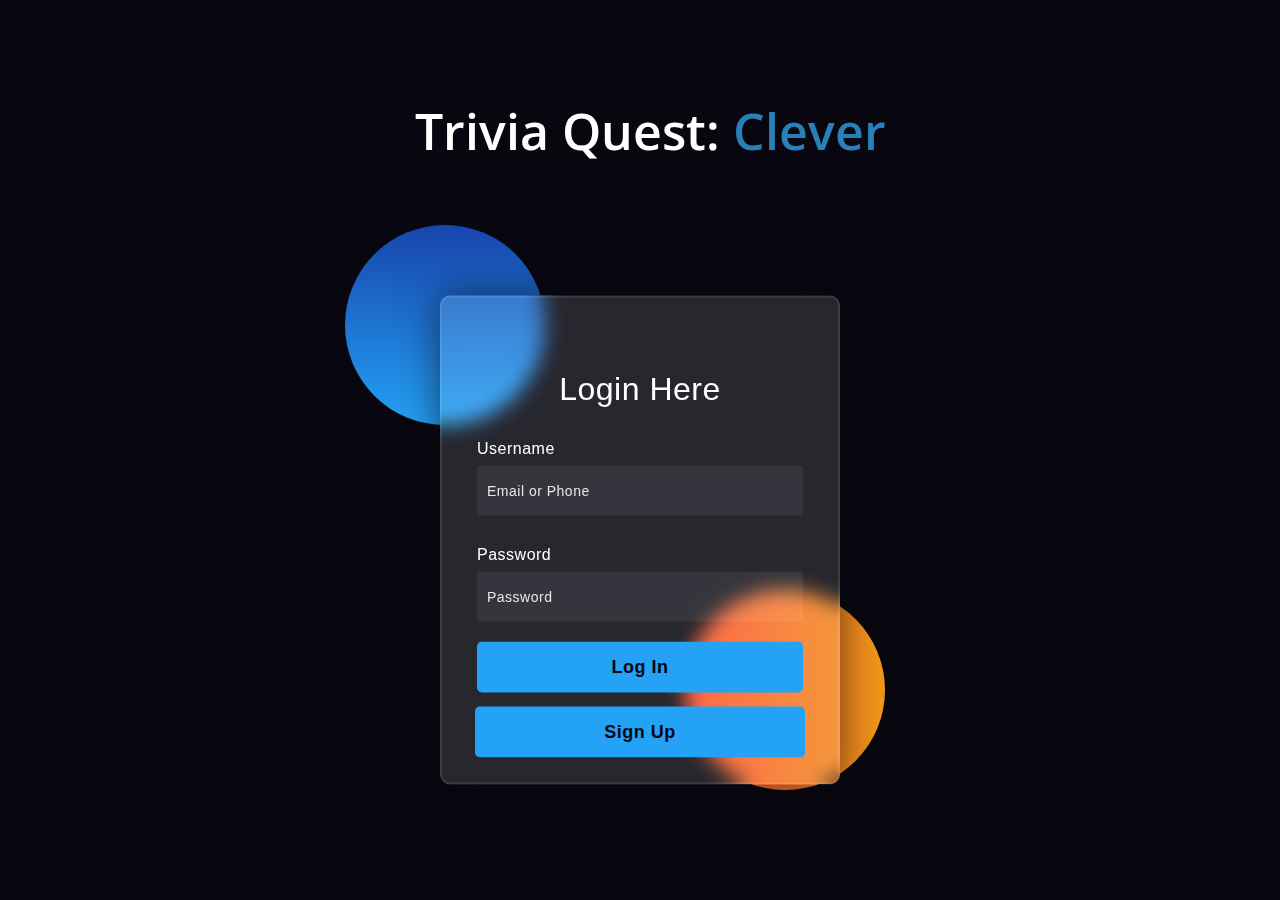
<file: index.html>
<!DOCTYPE html>
<html lang="en">
<head>
<meta charset="UTF-8">
<meta name="viewport" content="width=device-width, initial-scale=1.0">
<title>ONLINE QUIZ APPLICATION</title>
<link rel="stylesheet" href="style.css">
<style media="screen">
    *,
    *:before,
    *:after{
        padding: 0;
        margin: 0;
        box-sizing: border-box;
    }
    body{
        background-color: #080710;
    }
    .background{
        width: 430px;
        height: 520px;
        position: absolute;
        transform: translate(-50%,-50%);
        left: 50%;
        top: 50%;
    }
    .background .shape{
        height: 200px;
        width: 200px;
        position: absolute;
        border-radius: 50%;
    }
    .shape:first-child{
        background: linear-gradient(
            #1845ad,
            #23a2f6
        );
        left: -80px;
        top: 35px;
    }
    .shape:last-child{
        background: linear-gradient(
            to right,
            #ff512f,
            #f09819
        );
        right: -30px;
        bottom: -80px;
    }
    form{
        /*height: 500px;*/
        width: 400px;
        background-color: rgba(255,255,255,0.13);
        position: absolute;
        transform: translate(-50%,-50%);
        top: 60%;
        left: 50%;
        border-radius: 10px;
        backdrop-filter: blur(10px);
        border: 2px solid rgba(255,255,255,0.1);
        box-shadow: 0 0 40px rgba(8,7,16,0.6);
        padding: 70px 35px;
    }
    form *{
        font-family: 'Poppins',sans-serif;
        color: #ffffff;
        letter-spacing: 0.5px;
        outline: none;
        border: none;
    }
    form h3{
        font-size: 32px;
        font-weight: 500;
        line-height: 42px;
        text-align: center;
    }
    label{
        display: block;
        margin-top: 30px;
        font-size: 16px;
        font-weight: 500;
    }

    input{
        display: block;
        height: 50px;
        width: 100%;
        background-color: rgba(255,255,255,0.07);
        border-radius: 3px;
        padding: 0 10px;
        margin-top: 8px;
        font-size: 14px;
        font-weight: 300;
    }
    ::placeholder{
        color: #e5e5e5;
    }
    button
    {
        margin-top: 40px;
        width: 100%;
        background-color:   #23a2f6;
        color: #080710;
        padding: 15px 0;
        font-size: 18px;
        font-weight: 600;
        border-radius: 5px;
        cursor: pointer;
        position: relative;/**/
        bottom:20px;/**/
    }
    .error-message {
  color: red;
  font-size: 14px;
  margin-top: 5px;
}
#login-toggle {
  margin-top: 10px;
  position: absolute;
  bottom: 25px; 
  left: 50%;
  display: inline-block;
  transform: translateX(-50%);
  width: 330px;
  z-index: 1; 
}
#signup-toggle {
  width: 330px;
  display: inline-block;
  margin-top: 15px;
  position: absolute;
  bottom: 25px; 
  left: 50%;
  transform: translateX(-50%);
  z-index: 2; 
}




</style>
</head>
<body>
<div class="text">
    <p>Trivia Quest: </p>
    <p>
        <span class="word wisteria">Quirky.</span>
        <span class="word belize">Clever.</span>
        <span class="word pomegranate">Witty.</span>
    </p>
</div>

<!-- Login Form -->
<div class="background">
    <div class="shape"></div>
    <div class="shape"></div>
</div>

<form id="login-form">
    <h3>Login Here</h3>
    <label for="username">Username</label>
    <input type="text" placeholder="Email or Phone" id="username">
    <label for="password">Password</label>
    <input type="password" placeholder="Password" id="password">
    <button type="submit">Log In</button>
    <button type="button" id="signup-toggle">Sign Up</button>
</form>

<!-- Sign Up Form -->
<form id="signup-form" style="display: none;">
    <h3>Sign Up Here</h3>
    <label for="signup-username">Username</label>
    <input type="text" placeholder="Email or Phone" id="signup-username">
    <div id="signup-username-error" class="error-message"></div> <!-- New element for username error -->
    <label for="signup-password">Password</label>
    <input type="password" placeholder="Password" id="signup-password">
    <div id="signup-password-error" class="error-message"></div> <!-- New element for password error -->
    <button type="submit">Sign Up</button>
    <button type="button" id="login-toggle">Back to Login</button>
</form>



<script src="script.js"></script>
<script>
const users = [
    { email: "swethasuresh263@gmail.com", password: "Swetha@2603" },
    { email: "21cs173@kpriet.ac.in", password: "Swe@2603" }
];

document.getElementById('login-form').addEventListener('submit', function(event) {
    event.preventDefault();
    const usernameInput = document.getElementById('username');
    const passwordInput = document.getElementById('password');
    const username = usernameInput.value.trim();
    const password = passwordInput.value.trim();
    
    
    const user = users.find(user => user.email === username && user.password === password);
    if (user) {
        alert('Login successful!');
        window.location.href = 'quiz.html';
    } else {
        alert('Invalid email or password. Please sign up if you are a new user.');
    }
});

document.getElementById('signup-form').addEventListener('submit', function(event) {
    event.preventDefault();
    const isValid = validateSignUp();
    if (isValid) {
        const usernameInput = document.getElementById('signup-username');
        const passwordInput = document.getElementById('signup-password');
        const username = usernameInput.value.trim();
        const password = passwordInput.value.trim();
        
        
        const existingUser = users.find(user => user.email === username);
        if (existingUser) {
            alert('An account with this email already exists. Please log in.');
        } else {
            
            users.push({ email: username, password: password });
            alert('Sign up successful! You can now log in with your new account.');
        }
    }
});




       document.getElementById('signup-toggle').addEventListener('click', function() {
        document.getElementById('login-form').style.display = 'none';
        document.getElementById('signup-form').style.display = 'block';
    });

    document.getElementById('login-toggle').addEventListener('click', function() {
        document.getElementById('signup-form').style.display = 'none';
        document.getElementById('login-form').style.display = 'block';
    });

    // Form validation
   
    document.getElementById('signup-form').addEventListener('submit', function(event) {
        event.preventDefault();
        validateSignUp();
    });

    function validateSignUp() {
        const usernameInput = document.getElementById('signup-username');
        const passwordInput = document.getElementById('signup-password');
        const username = usernameInput.value.trim();
        const password = passwordInput.value.trim();
        const usernameError = document.getElementById('signup-username-error');
        const passwordError = document.getElementById('signup-password-error');

       
        usernameError.textContent = '';
        passwordError.textContent = '';
        usernameInput.classList.remove('error');
        passwordInput.classList.remove('error');

        let isValid = true;

       
        if (username === '') {
            usernameError.textContent = 'Username is required';
            usernameInput.classList.add('error');
            isValid = false;
        } else if (!isValidEmail(username)) {
            usernameError.textContent = 'Please enter a valid email';
            usernameInput.classList.add('error');
            isValid = false;
        }

       
        if (password === '') {
            passwordError.textContent = 'Password is required';
            passwordInput.classList.add('error');
            isValid = false;
        } else if (!isValidPassword(password)) {
            passwordError.textContent = 'Please enter a valid password';
            passwordInput.classList.add('error');
            isValid = false;
        }

        return isValid;
    }

    function isValidEmail(email) {
        return /^[^\s@]+@[^\s@]+\.[^\s@]+$/.test(email);
    }

    function isValidPassword(password) {

        const passwordRegex = /^(?=.*[A-Z])(?=.*[@$!%*?&])[A-Za-z\d@$!%*?&]{8,}$/;
        return passwordRegex.test(password);
    }

</script>
</script>
</body>
</html>
</file>
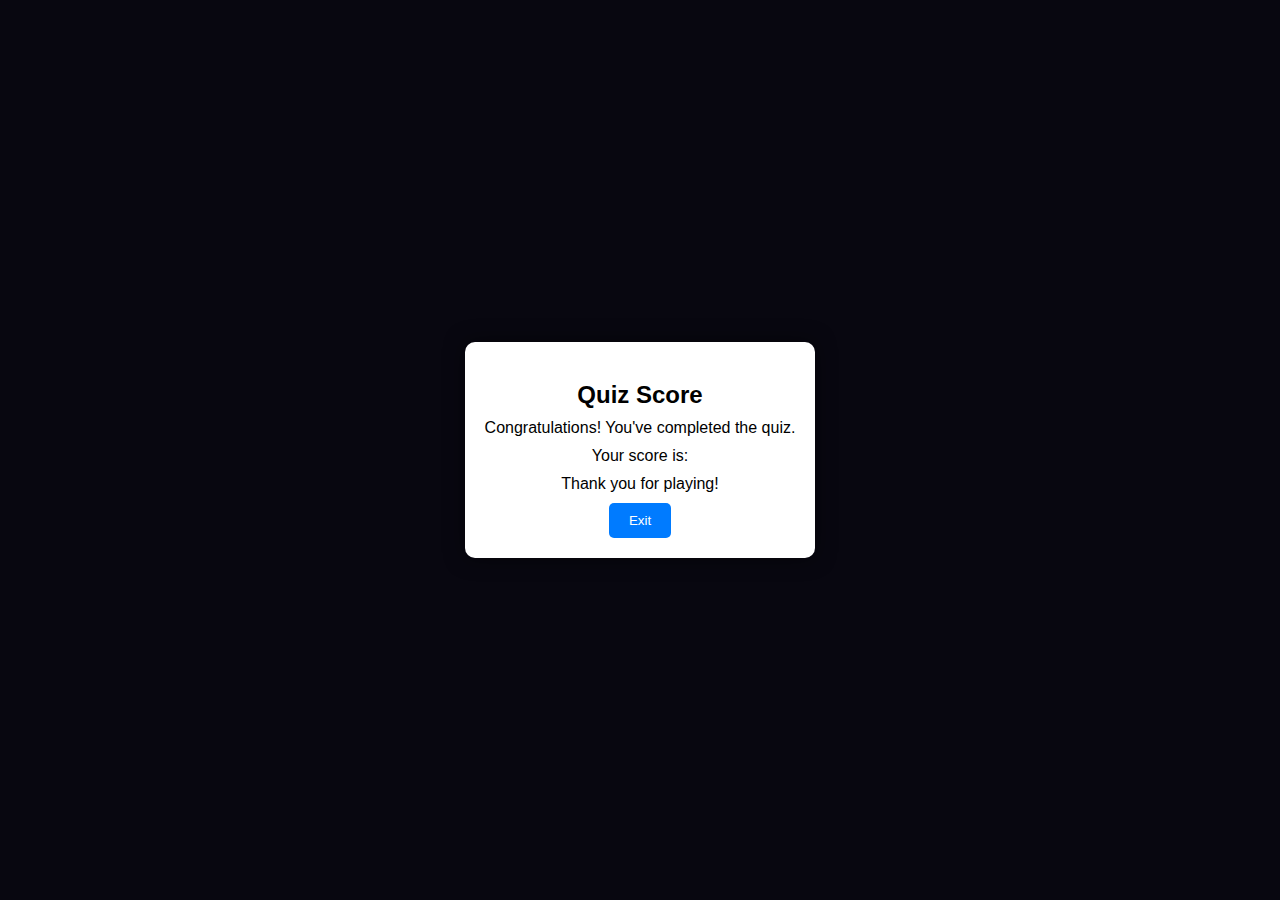
<file: score.html>
<!DOCTYPE html>
<html lang="en">
<head>
    <meta charset="UTF-8">
    <meta name="viewport" content="width=device-width, initial-scale=1.0">
    <title>Quiz Score</title>
    <style>
         body {
            font-family: Arial, sans-serif;
            margin: 0;
            padding: 0;
            display: flex;
            justify-content: center;
            align-items: center;
            height: 100vh;
            background-color: #080710;
        }
        .score-container {
            position: relative;
            z-index: 10;
            text-align: center;
            background-color: #fff;
            border-radius: 10px;
            padding: 20px;
            box-shadow: 0px 0px 20px 0px rgba(0,0,0,0.5); 
        }
        h2 {
            margin-bottom: 10px;
        }
        p {
            margin: 10px 0;
        }
        .login-btn {
            padding: 10px 20px;
            background-color: #007bff;
            color: #fff;
            border: none;
            border-radius: 5px;
            cursor: pointer;
            transition: background-color 0.3s ease;
        }
        .login-btn:hover {
            background-color: #007bff;
        }

 
    </style>
</head>
<body>
    <div class="score-container">
        <h2>Quiz Score</h2>
        <p>Congratulations! You've completed the quiz.</p>
        <p>Your score is: <strong id="user-score"></strong></p>
        <p>Thank you for playing!</p>
        <button class="login-btn" onclick="returnToLogin()">Exit</button>
    </div>

    <script>
       
        const urlParams = new URLSearchParams(window.location.search);
        const score = urlParams.get('score');
        document.getElementById('user-score').textContent = score;
      

        function returnToLogin() {
          
            window.location.href = "index.html";
        }


    </script>
</body>
</html>
</file>
<file: style.css>
@import url(https://fonts.googleapis.com/css?family=Open+Sans:600);

body {
  font-family: 'Open Sans', sans-serif;
  font-weight: 600;
  font-size: 50px;
}

.text {
  color: white;
  position: absolute;
  width: 450px;
  left: 50%;
  margin-left: -225px;
  height: 40px;
  top: 13%;
  margin-top: -20px;
}

p {
  display: inline-block;
  vertical-align: top;
  margin: 0;
}

.word {
  position: absolute;
  width: 220px;
  opacity: 0;
}
.letter {
  display: inline-block;
  position: relative;
  float: left;
  transform: translateZ(25px);
  transform-origin: 50% 50% 25px;
}
.letter.out {
  transform: rotateX(90deg);
  transition: transform 0.32s cubic-bezier(0.55, 0.055, 0.675, 0.19);
}
.letter.behind {
  transform: rotateX(-90deg);
}
.letter.in {
  transform: rotateX(0deg);
  transition: transform 0.38s cubic-bezier(0.175, 0.885, 0.32, 1.275);
}
.wisteria {
  color: #8e44ad;
}
.belize {
  color: #2980b9;
}
.pomegranate {
  color: #c0392b;
}
</file>
